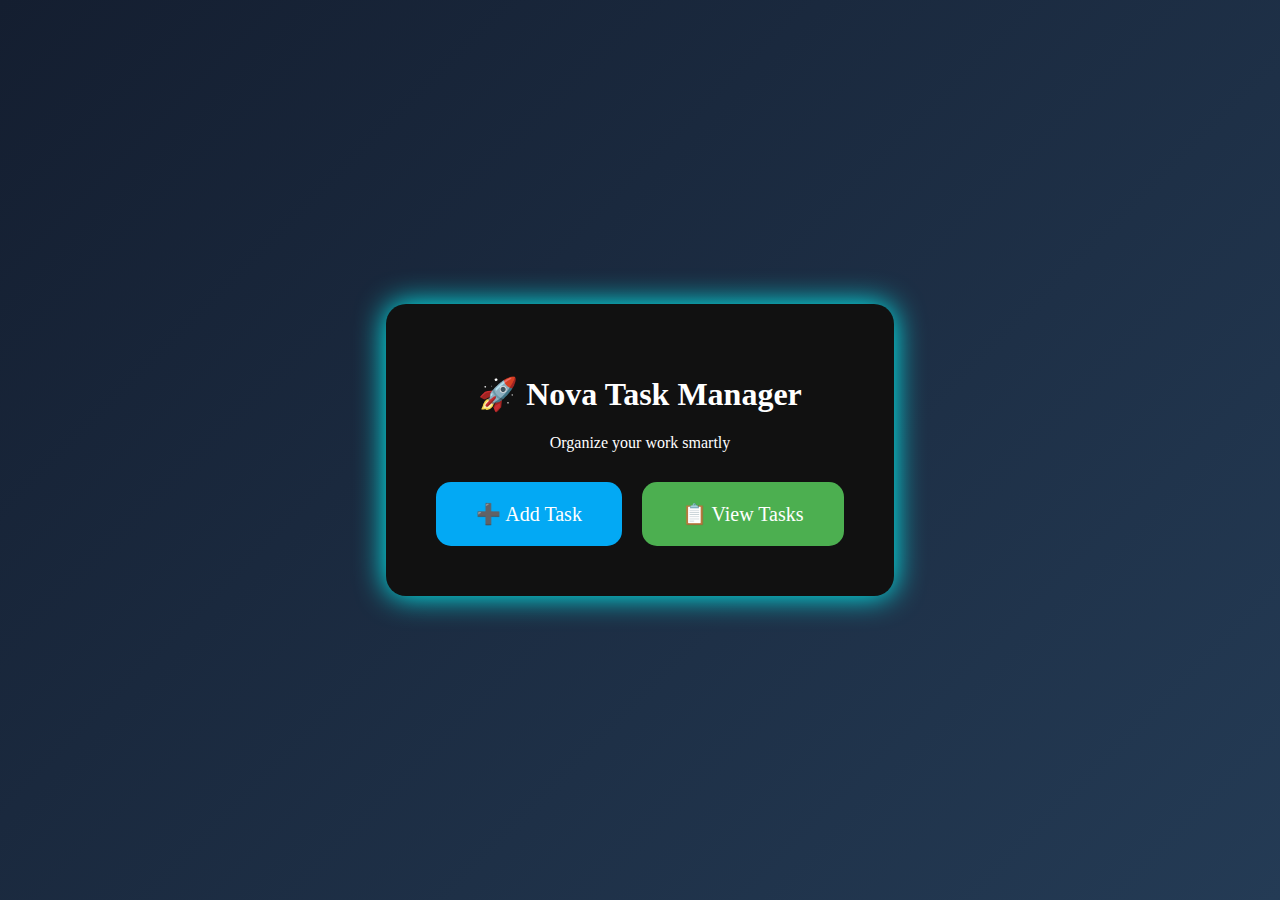
<file: index.html>
<!DOCTYPE html>
<html>
<head>
<title>Nova Task Manager</title>
<link rel="stylesheet" href="style.css">
</head>
<body class="home">

<div class="homeBox">
    <h1>🚀 Nova Task Manager</h1>
    <p>Organize your work smartly</p>

    <div class="homeBtns">
        <a href="add.html" class="btn add">➕ Add Task</a>
        <a href="view.html" class="btn view">📋 View Tasks</a>
    </div>
</div>

</body>
</html>
</file>
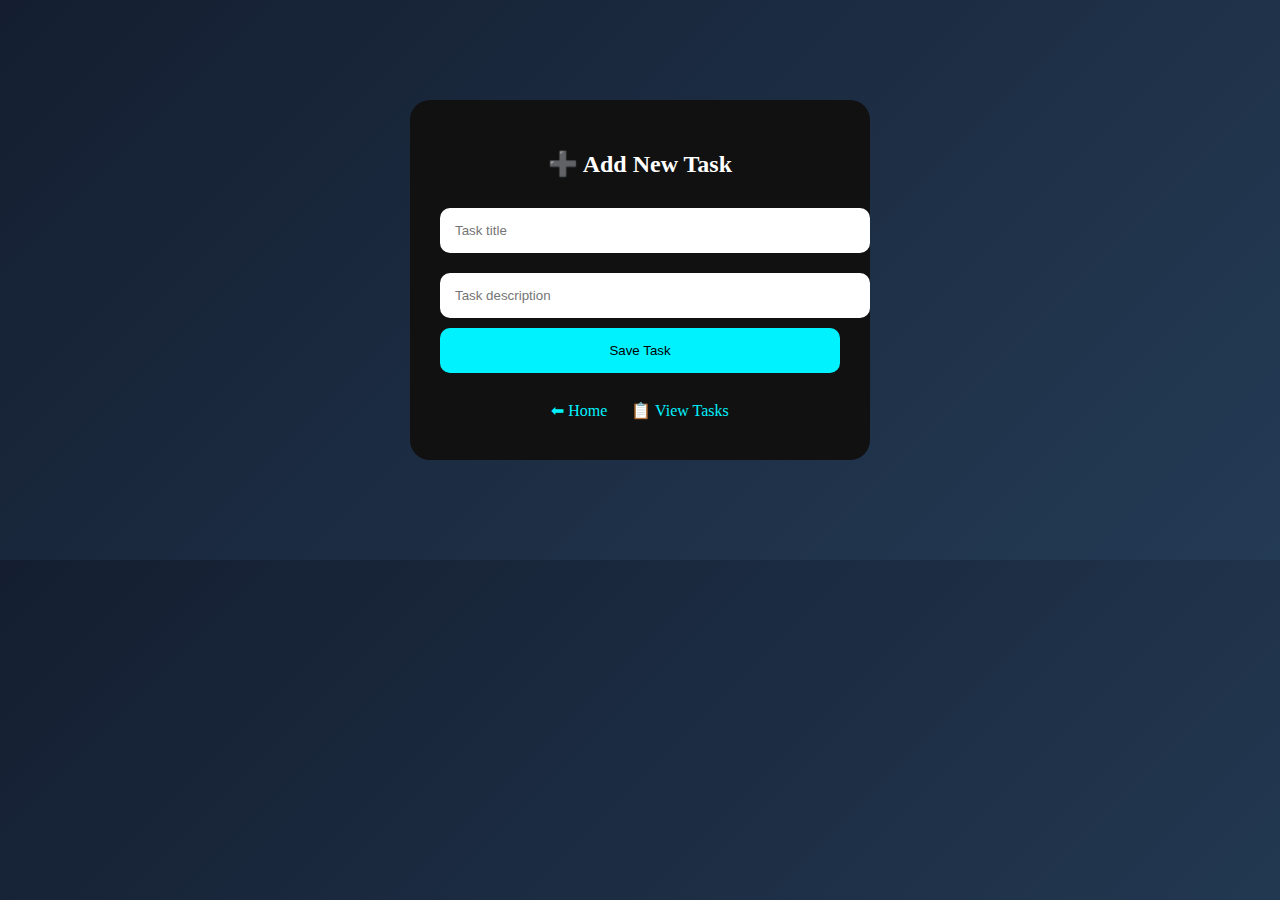
<file: add.html>
<!DOCTYPE html>
<html>
<head>
<title>Add Task</title>
<link rel="stylesheet" href="style.css">
</head>
<body>

<div class="addBox">
    <h2>➕ Add New Task</h2>

    <input id="title" placeholder="Task title">
    <input id="desc" placeholder="Task description">

    <button onclick="addTask()">Save Task</button>

    <br><br>
    <a href="index.html" class="back">⬅ Home</a>
    <a href="view.html" class="back">📋 View Tasks</a>
</div>

<script src="script.js"></script>
</body>
</html>
</file>
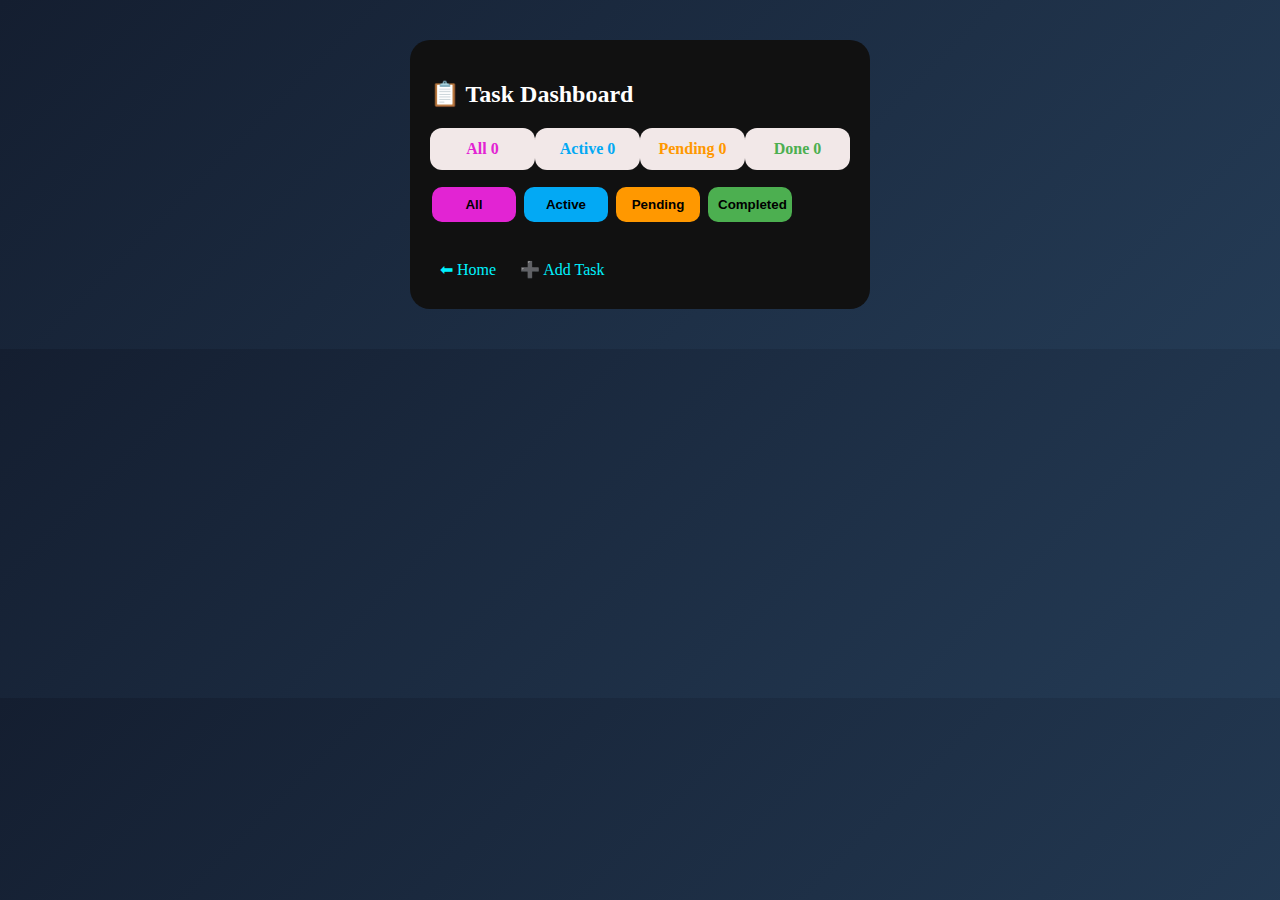
<file: view.html>
<!DOCTYPE html>
<html>
<head>
<title>View Tasks</title>
<link rel="stylesheet" href="style.css">
</head>
<body>

<div class="app">
    <h2>📋 Task Dashboard</h2>

    <div class="stats">
    <div class="a1b">All <span id="allCount">0</span></div>
    <div class="a2b">Active <span id="activeCount">0</span></div>
    <div class="a3b">Pending <span id="pendingCount">0</span></div>
    <div class="a4b">Done <span id="doneCount">0</span></div>
</div>


    <div class="filters">
        <button class="b1" onclick="filterTasks('all')">All</button>
        <button class="b2" onclick="filterTasks('active')">Active</button>
        <button class="b3" onclick="filterTasks('pending')">Pending</button>
        <button class="b4" onclick="filterTasks('completed')">Completed</button>
    </div>

    <div id="taskList"></div>

    <br>
    <a href="index.html" class="back">⬅ Home</a>
    <a href="add.html" class="back">➕ Add Task</a>
</div>

<script src="script.js"></script>
</body>
</html>
</file>
<file: style.css>
body{
    margin:0;
    font-family:Segoe UI;
    background:linear-gradient(135deg,#141e30,#243b55);
    color:white;
}

/* Home */
.home{
    display:flex;
    justify-content:center;
    align-items:center;
    height:100vh;
}

.homeBox{
    background:#111;
    padding:50px;
    border-radius:20px;
    box-shadow:0 0 30px cyan;
    text-align:center;
}

.homeBtns{
    margin-top:30px;
    display:flex;
    gap:20px;
    justify-content:center;
}

.btn{
    padding:20px 40px;
    border-radius:15px;
    text-decoration:none;
    color:white;
    font-size:20px;
}

.add{background:#03a9f4;}
.view{background:#4caf50;}

/* Add Page */
.addBox{
    max-width:400px;
    margin:100px auto;
    background:#111;
    padding:30px;
    border-radius:20px;
    text-align:center;
}

.addBox input{
    width:100%;
    padding:15px;
    border-radius:10px;
    border:none;
    margin:10px 0;
}

.addBox button{
    width:100%;
    background:#00f2fe;
    border:none;
    padding:15px;
    border-radius:10px;
}

/* View Page */
.app{
    max-width:420px;
    margin:40px auto;
    background:#111;
    padding:20px;
    border-radius:20px;
}

.stats{
    display:flex;
    justify-content:space-between;
    margin-bottom:15px;
}

.stats div{
    background:#f2e8e8;
    padding:12px;
    border-radius:12px;
    width:23%;
    text-align:center;
    font-weight:bold;
}

.filters button{
    border:none;
    padding:10px;
    font-weight:bold;
    cursor:pointer;
    margin:2px;
}

.filters button{
    width:20%;
    margin-bottom: 10px;
    /* background:#222; */
    /* color:white; */
    /* border:none; */
    border-radius:10px;
}

.task{
    background:#222;
    padding:10px;
    border-radius:10px;
    margin-bottom:10px;
}

.task.active{border-left:5px solid #03a9f4;}
.task.pending{border-left:5px solid #ff9800;}
.task.completed{
    border-left:5px solid #4caf50;
    text-decoration:line-through;
}

.back{
    display:inline-block;
    margin:10px;
    color:#00f2fe;
    text-decoration:none;
}
.b1{
    background:#e224d3;   
}
.b2{
    background:#03a9f4;   
}
.b3{
   background:#ff9800;   
}
.b4{
    background:#4caf50;   
}

.a1b{
    color:#e224d3;   
}
.a2b{
    color:#03a9f4;   
}
.a3b{
   color:#ff9800;   
}
.a4b{
    color:#4caf50;   
}
</file>
